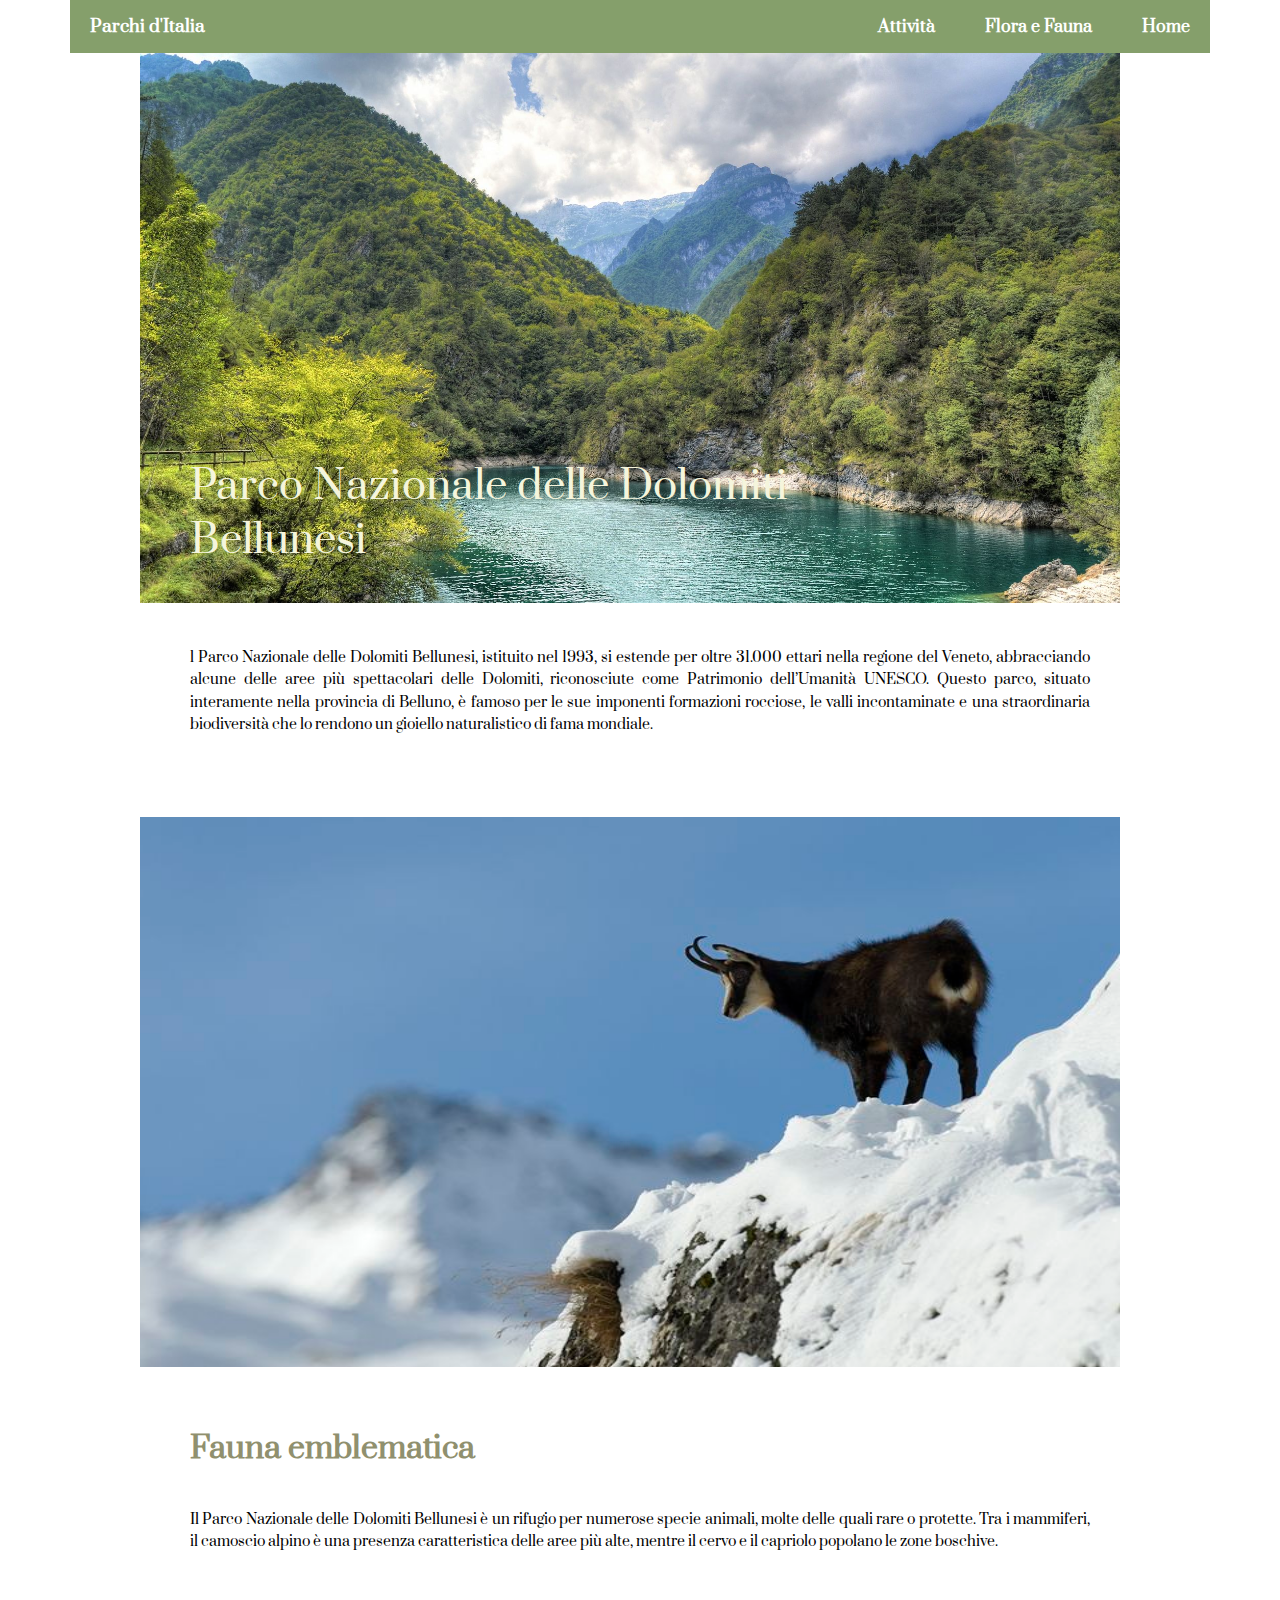
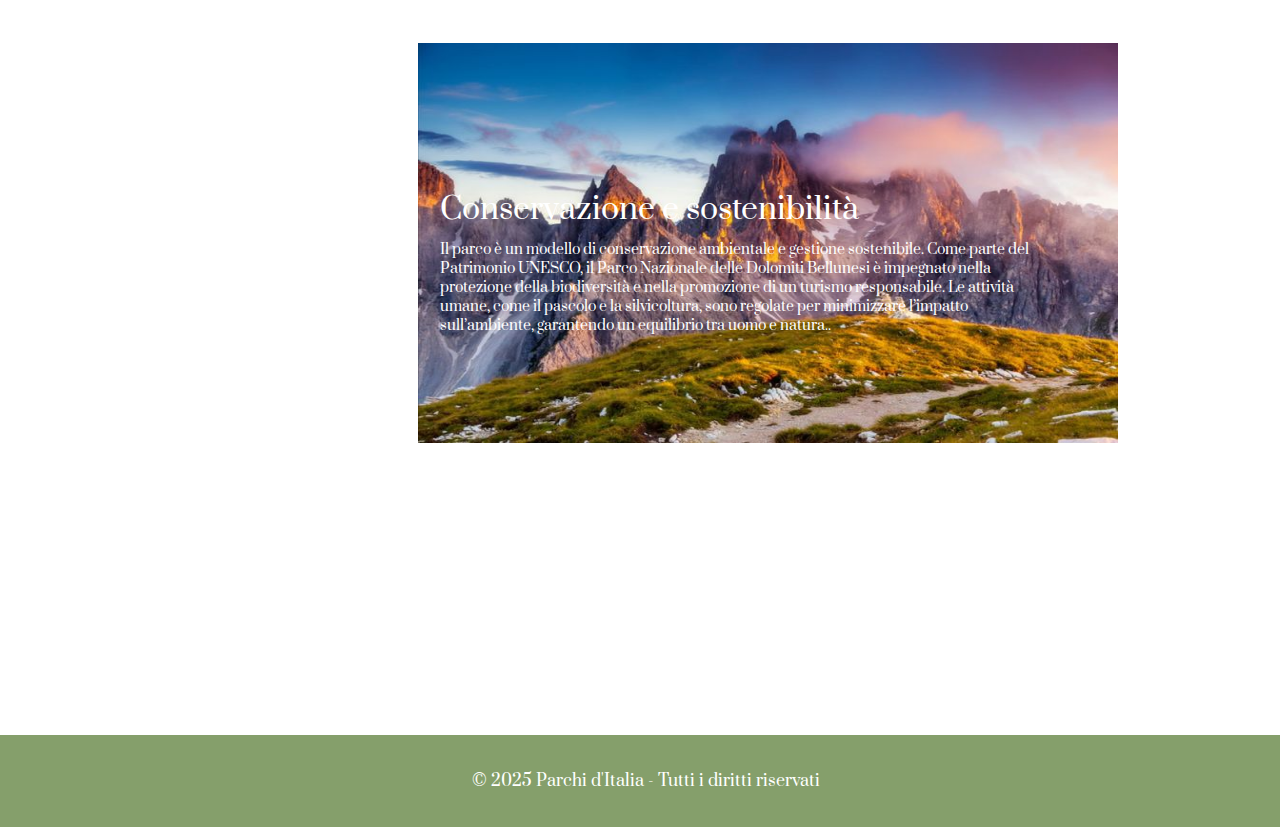
<file: dolomiti.html>
<!DOCTYPE html>
<html lang="it">
<head>
    <meta charset="UTF-8">
    <meta name="viewport" content="width=device-width, initial-scale=1.0">
    <title>Parchi d'Italia</title>
    <link rel="stylesheet" href="css/style.css">
    <link rel="preconnect" href="https://fonts.googleapis.com">
    <link rel="preconnect" href="https://fonts.gstatic.com" crossorigin>
    <link href="https://fonts.googleapis.com/css2?family=EB+Garamond:ital,wght@0,400..800;1,400..800&family=Prata&display=swap" rel="stylesheet">
</head>
<body>

    <header>
        <div class="logo">Parchi d'Italia</div>
        <nav>
            <ul>
                <li><a href="#">Attività</a></li>
                <li><a href="#">Flora e Fauna</a></li>
                <li><a href="index.html">Home</a></li>
            </ul>
        </nav>
    </header>

 <main>
    <img src="img/dolomiti-montagne.jpg" alt="dolomiti-montagne">
    <h1 class="Titolo-parco03">Parco Nazionale delle Dolomiti Bellunesi</h1>
    <p class="descrizione-parco03">l Parco Nazionale delle Dolomiti Bellunesi, istituito nel 1993, si estende per oltre 31.000 ettari nella regione del Veneto, abbracciando alcune delle aree più spettacolari delle Dolomiti, riconosciute come Patrimonio dell’Umanità UNESCO. Questo parco, situato interamente nella provincia di Belluno, è famoso per le sue imponenti formazioni rocciose, le valli incontaminate e una straordinaria biodiversità che lo rendono un gioiello naturalistico di fama mondiale.</p>
        <img src="img/camoscio-dolomiti.jpg" alt="camoscio-dolomiti">
    <h2 class="titolo-fauna03">Fauna emblematica</h2>
    <p class="Fauna01">Il Parco Nazionale delle Dolomiti Bellunesi è un rifugio per numerose specie animali, molte delle quali rare o protette. Tra i mammiferi, il camoscio alpino è una presenza caratteristica delle aree più alte, mentre il cervo e il capriolo popolano le zone boschive.</p>
    <img src="img/dolomiti.jpg" alt="dolomiti">
    <h3 class="conservazione03">Conservazione e sostenibilità</h3>
    <p class="testo03">Il parco è un modello di conservazione ambientale e gestione sostenibile. Come parte del Patrimonio UNESCO, il Parco Nazionale delle Dolomiti Bellunesi è impegnato nella protezione della biodiversità e nella promozione di un turismo responsabile. Le attività umane, come il pascolo e la silvicoltura, sono regolate per minimizzare l’impatto sull’ambiente, garantendo un equilibrio tra uomo e natura..</p>
 </main>  


<div class="footer">
    © 2025 Parchi d'Italia - Tutti i diritti riservati
</div>

</body>
</html>
</file>
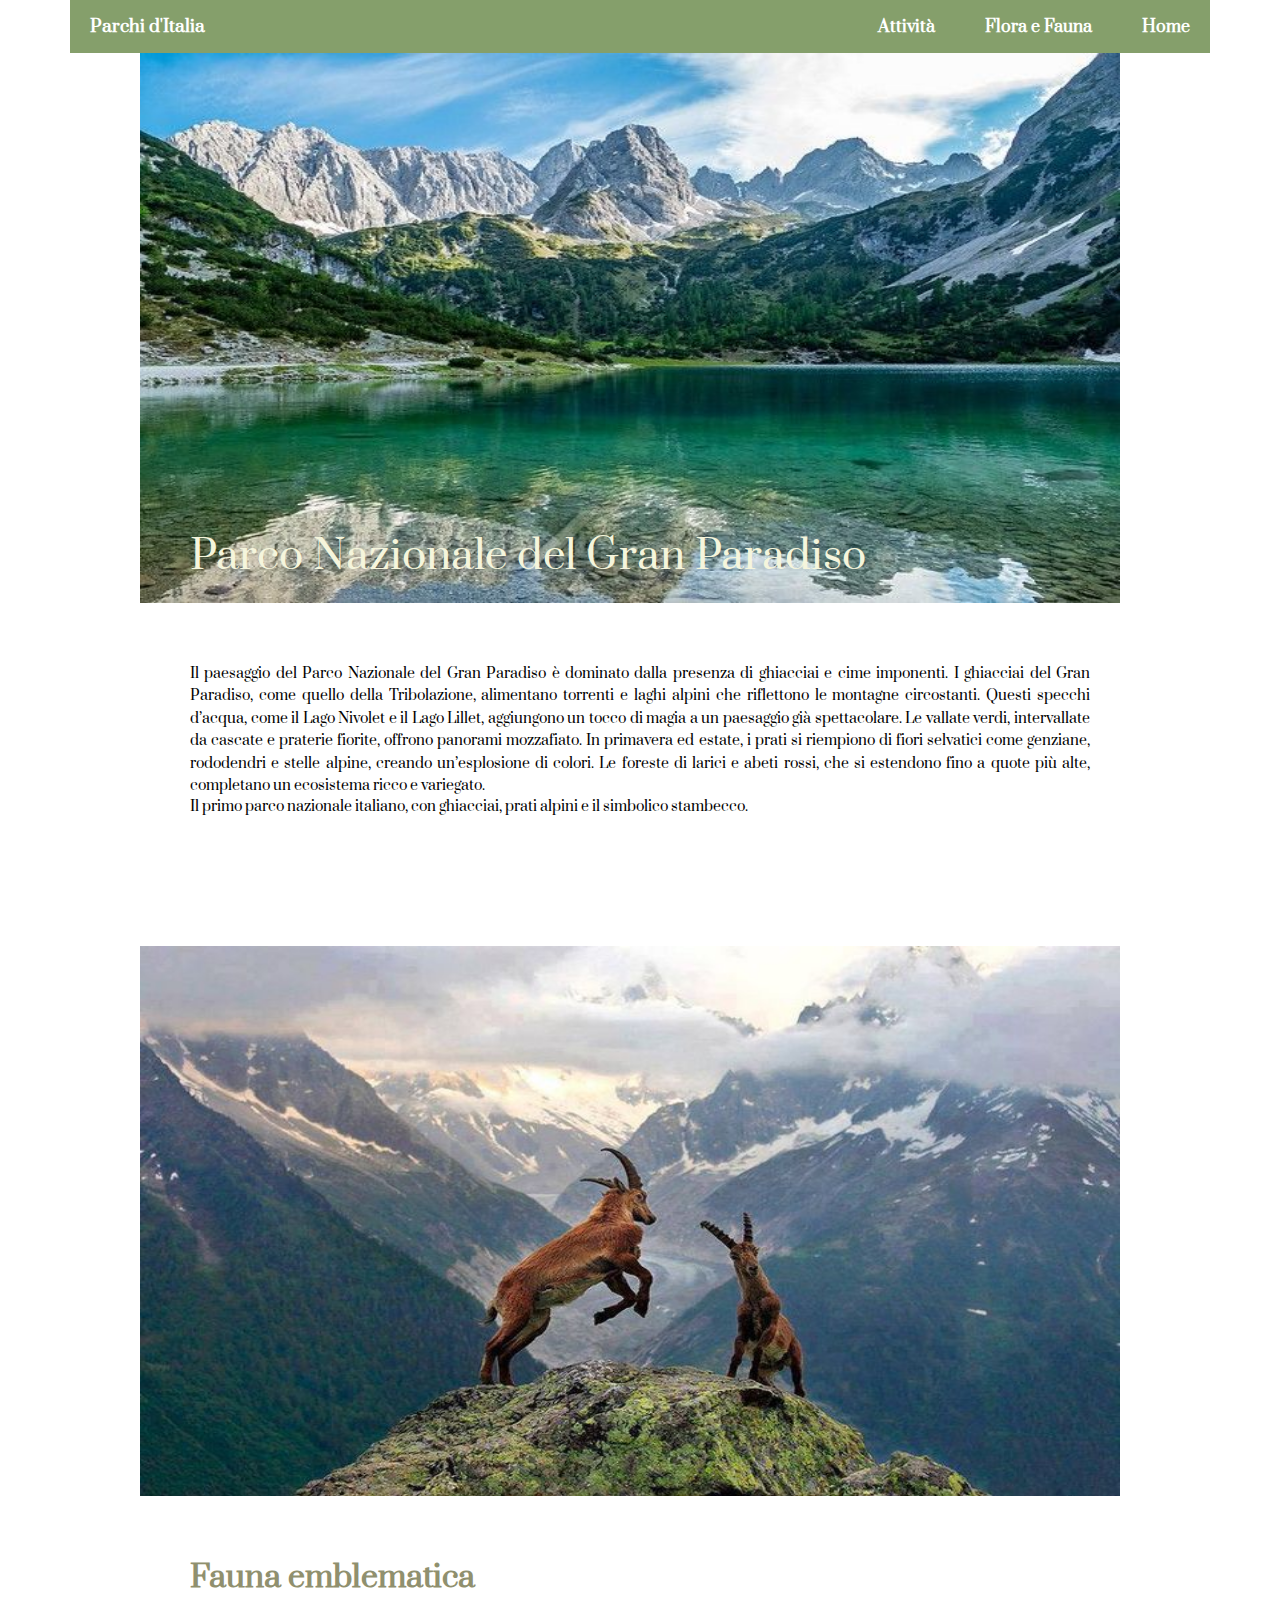
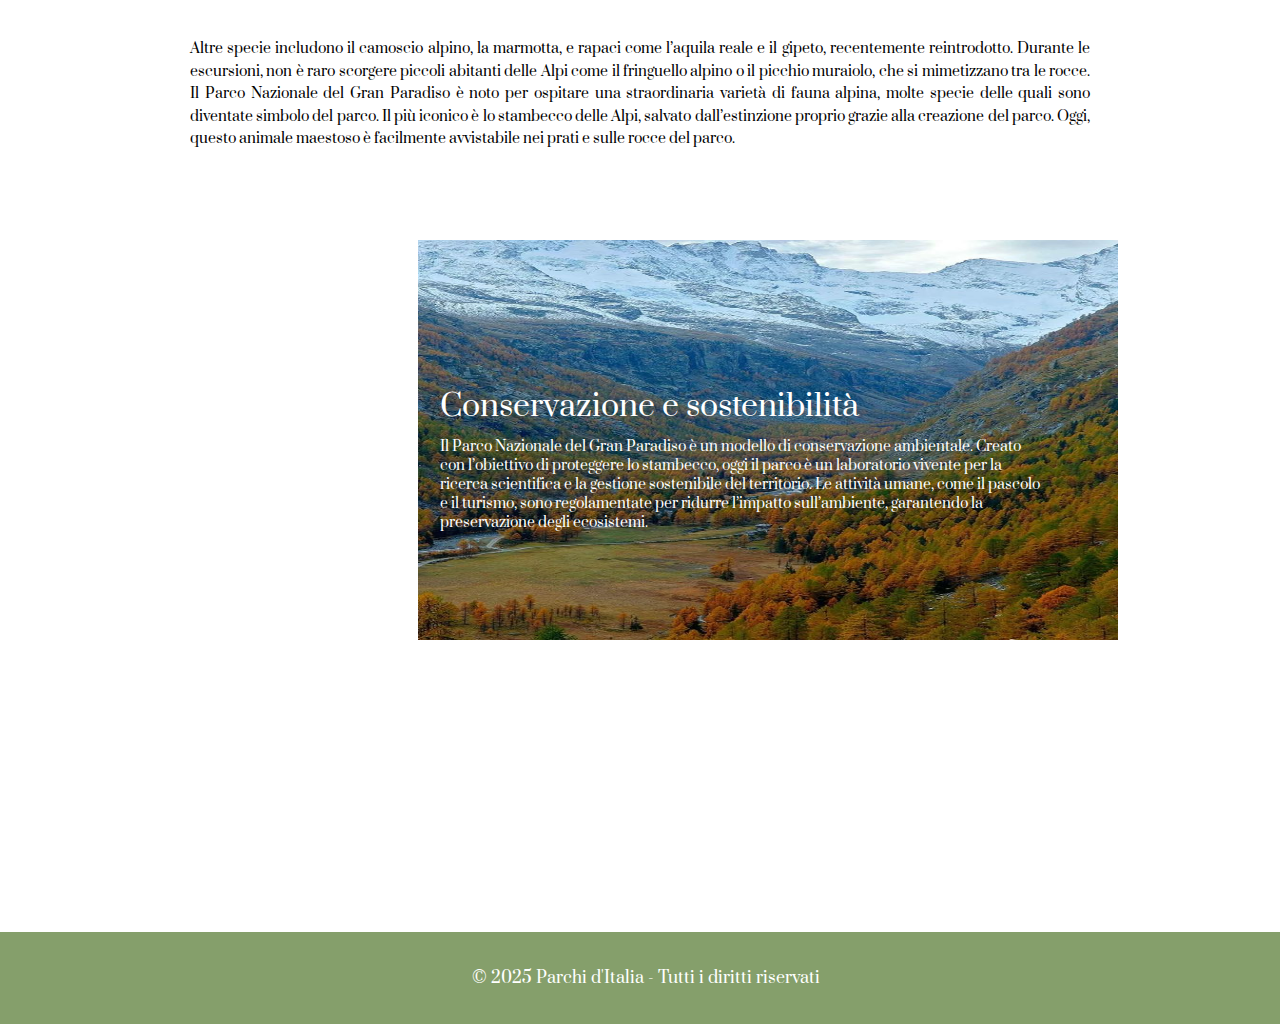
<file: nazionale.html>
<!DOCTYPE html>
<html lang="it">
<head>
    <meta charset="UTF-8">
    <meta name="viewport" content="width=device-width, initial-scale=1.0">
    <title>Parchi d'Italia</title>
    <link rel="stylesheet" href="css/style.css">
    <link rel="preconnect" href="https://fonts.googleapis.com">
    <link rel="preconnect" href="https://fonts.gstatic.com" crossorigin>
    <link href="https://fonts.googleapis.com/css2?family=EB+Garamond:ital,wght@0,400..800;1,400..800&family=Prata&display=swap" rel="stylesheet">
</head>
<body>

    <header>
        <div class="logo">Parchi d'Italia</div>
        <nav>
            <ul>
                <li><a href="#">Attività</a></li>
                <li><a href="#">Flora e Fauna</a></li>
                <li><a href="index.html">Home</a></li>
            </ul>
        </nav>
    </header>

 <main>
    <img src="img/montagne.jpg" alt="montagne">
    <h1 class="Titolo-parco01">Parco Nazionale del Gran Paradiso</h1>
    <p class="descrizione-parco01">Il paesaggio del Parco Nazionale del Gran Paradiso è dominato dalla presenza di ghiacciai e cime imponenti. I ghiacciai del Gran Paradiso, come quello della Tribolazione, alimentano torrenti e laghi alpini che riflettono le montagne circostanti. Questi specchi d’acqua, come il Lago Nivolet e il Lago Lillet, aggiungono un tocco di magia a un paesaggio già spettacolare.
        Le vallate verdi, intervallate da cascate e praterie fiorite, offrono panorami mozzafiato. In primavera ed estate, i prati si riempiono di fiori selvatici come genziane, rododendri e stelle alpine, creando un’esplosione di colori. Le foreste di larici e abeti rossi, che si estendono fino a quote più alte, completano un ecosistema ricco e variegato.</p>
    <p class="sottotitolo-parco01">Il primo parco nazionale italiano, con ghiacciai, prati alpini e il simbolico stambecco.</p>
        <img src="img/capre-montagna.jpg" alt="capre-montagna">
    <h2 class="titolo-fauna01">Fauna emblematica</h2>
    <p class="Fauna01">Altre specie includono il camoscio alpino, la marmotta, e rapaci come l’aquila reale e il gipeto, recentemente reintrodotto. Durante le escursioni, non è raro scorgere piccoli abitanti delle Alpi come il fringuello alpino o il picchio muraiolo, che si mimetizzano tra le rocce.
        Il Parco Nazionale del Gran Paradiso è noto per ospitare una straordinaria varietà di fauna alpina, molte specie delle quali sono diventate simbolo del parco. Il più iconico è lo stambecco delle Alpi, salvato dall’estinzione proprio grazie alla creazione del parco. Oggi, questo animale maestoso è facilmente avvistabile nei prati e sulle rocce del parco.</p>
    <img src="img/paradiso-montagna.jpg" alt="paradiso-montagna">
    <h3 class="conservazione01">Conservazione e sostenibilità</h3>
    <p class="testo01">Il Parco Nazionale del Gran Paradiso è un modello di conservazione ambientale. Creato con l’obiettivo di proteggere lo stambecco, oggi il parco è un laboratorio vivente per la ricerca scientifica e la gestione sostenibile del territorio. Le attività umane, come il pascolo e il turismo, sono regolamentate per ridurre l’impatto sull’ambiente, garantendo la preservazione degli ecosistemi.</p>
 </main>  


<div class="footer">
    © 2025 Parchi d'Italia - Tutti i diritti riservati
</div>

</body>
</html>
</file>
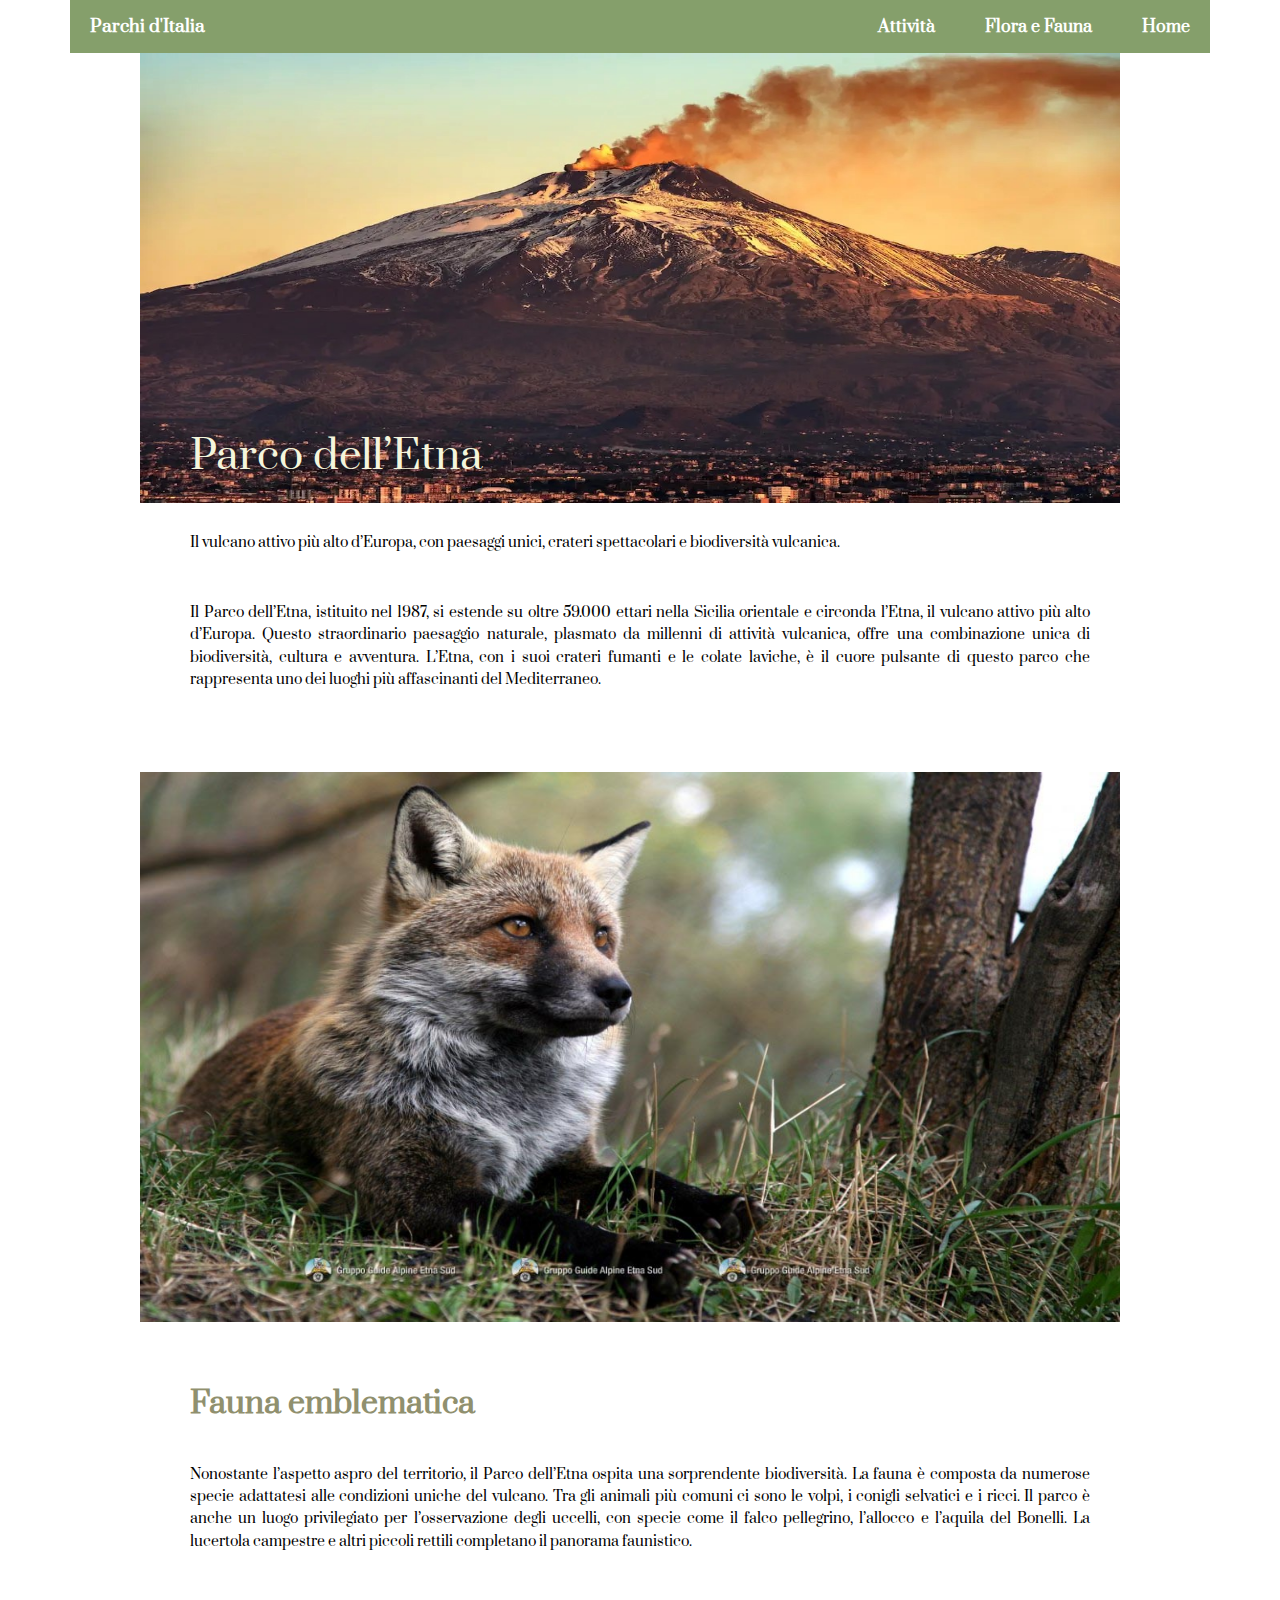
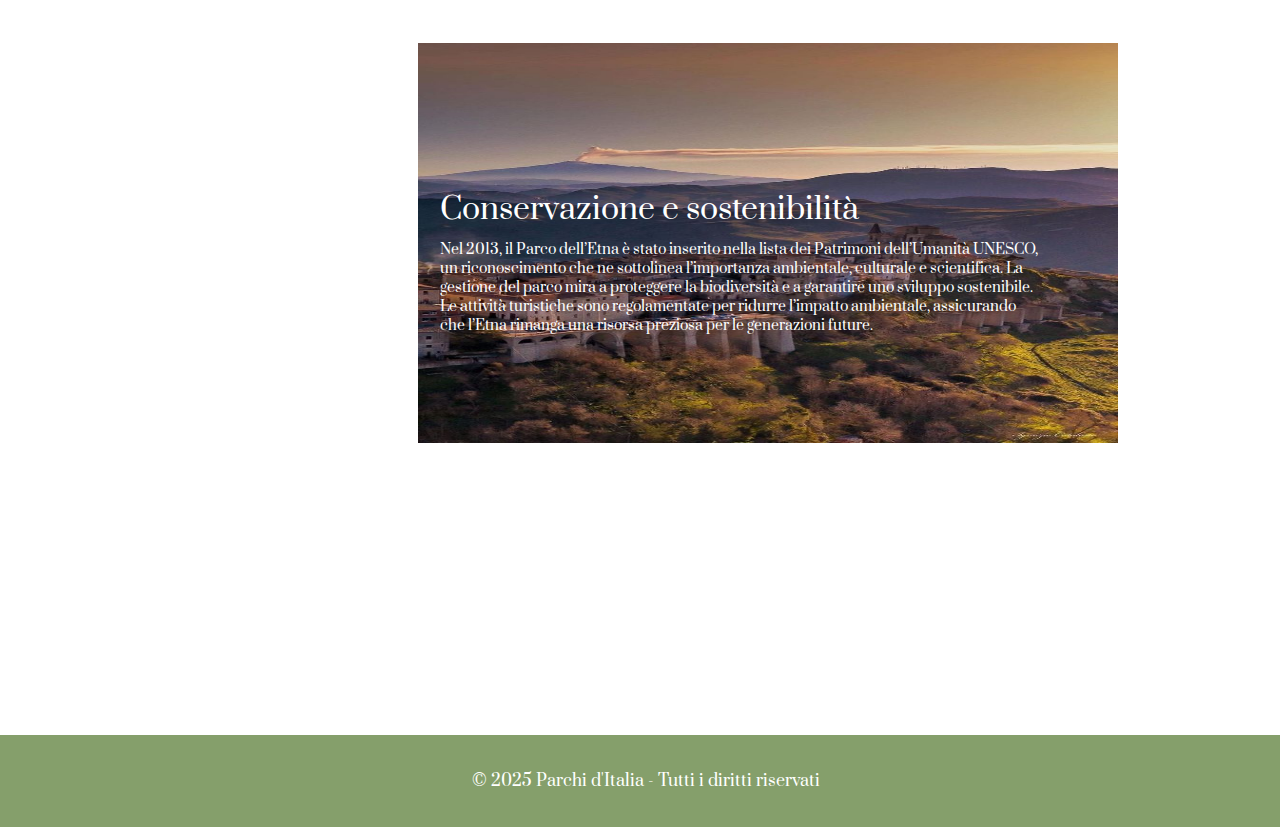
<file: parchi.html>
<!DOCTYPE html>
<html lang="it">
<head>
    <meta charset="UTF-8">
    <meta name="viewport" content="width=device-width, initial-scale=1.0">
    <title>Parchi d'Italia</title>
    <link rel="stylesheet" href="css/style.css">
    <link rel="preconnect" href="https://fonts.googleapis.com">
    <link rel="preconnect" href="https://fonts.gstatic.com" crossorigin>
    <link href="https://fonts.googleapis.com/css2?family=EB+Garamond:ital,wght@0,400..800;1,400..800&family=Prata&display=swap" rel="stylesheet">
</head>
<body>
    
    <header>
        <div class="logo">Parchi d'Italia</div>
        <nav>
            <ul>
                <li><a href="#">Attività</a></li>
                <li><a href="#">Flora e Fauna</a></li>
                <li><a href="index.html">Home</a></li>
            </ul>
        </nav>        
    </header>
    
<main>

    <img src="img/etna-montagna.jpg" alt="etna-montagna">
    <h1 class="Titolo-parco">Parco dell’Etna</h1>
    <p class="sottotitolo-parco">Il vulcano attivo più alto d’Europa, con paesaggi unici, crateri spettacolari e biodiversità vulcanica.</p>
    <p class="descrizione-parco">Il Parco dell’Etna, istituito nel 1987, si estende su oltre 59.000 ettari nella Sicilia orientale e circonda l’Etna, il vulcano attivo più alto d’Europa. Questo straordinario paesaggio naturale, plasmato da millenni di attività vulcanica, offre una combinazione unica di biodiversità, cultura e avventura. L’Etna, con i suoi crateri fumanti e le colate laviche, è il cuore pulsante di questo parco che rappresenta uno dei luoghi più affascinanti del Mediterraneo.</p>
    <img src="img/volpe.jpg" alt="volpe">
    <h2 class="titolo-fauna">Fauna emblematica</h2>
    <p class="Fauna">Nonostante l’aspetto aspro del territorio, il Parco dell’Etna ospita una sorprendente biodiversità. La fauna è composta da numerose specie adattatesi alle condizioni uniche del vulcano. Tra gli animali più comuni ci sono le volpi, i conigli selvatici e i ricci. Il parco è anche un luogo privilegiato per l’osservazione degli uccelli, con specie come il falco pellegrino, l’allocco e l’aquila del Bonelli. La lucertola campestre e altri piccoli rettili completano il panorama faunistico.</p>
    <img src="img/borgo.jpg" alt="borgo">
    <h3 class="conservazione">Conservazione e sostenibilità</h3>
    <p class="testo">Nel 2013, il Parco dell’Etna è stato inserito nella lista dei Patrimoni dell’Umanità UNESCO, un riconoscimento che ne sottolinea l’importanza ambientale, culturale e scientifica. La gestione del parco mira a proteggere la biodiversità e a garantire uno sviluppo sostenibile. Le attività turistiche sono regolamentate per ridurre l’impatto ambientale, assicurando che l’Etna rimanga una risorsa preziosa per le generazioni future.</p>
    
</main>
    


<div class="footer">
    © 2025 Parchi d'Italia - Tutti i diritti riservati
</div>

</body>
</html>
</file>
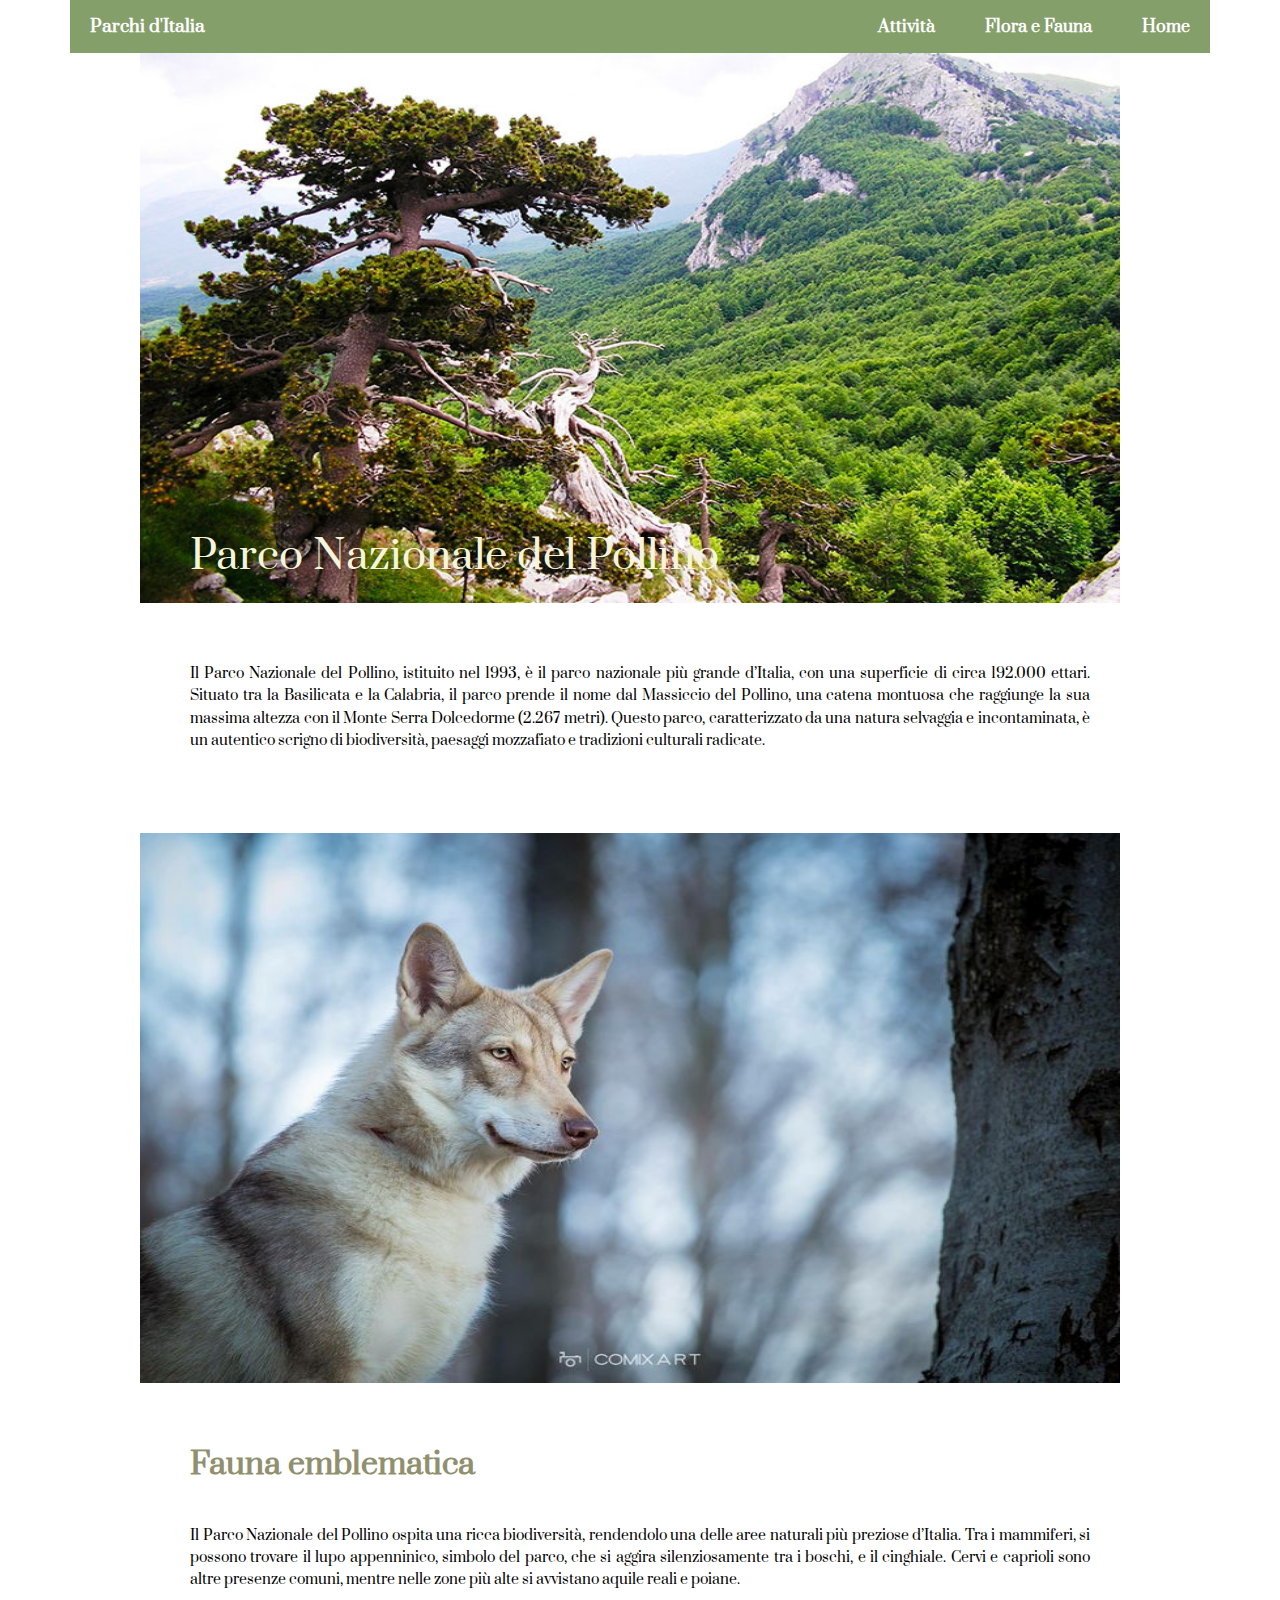
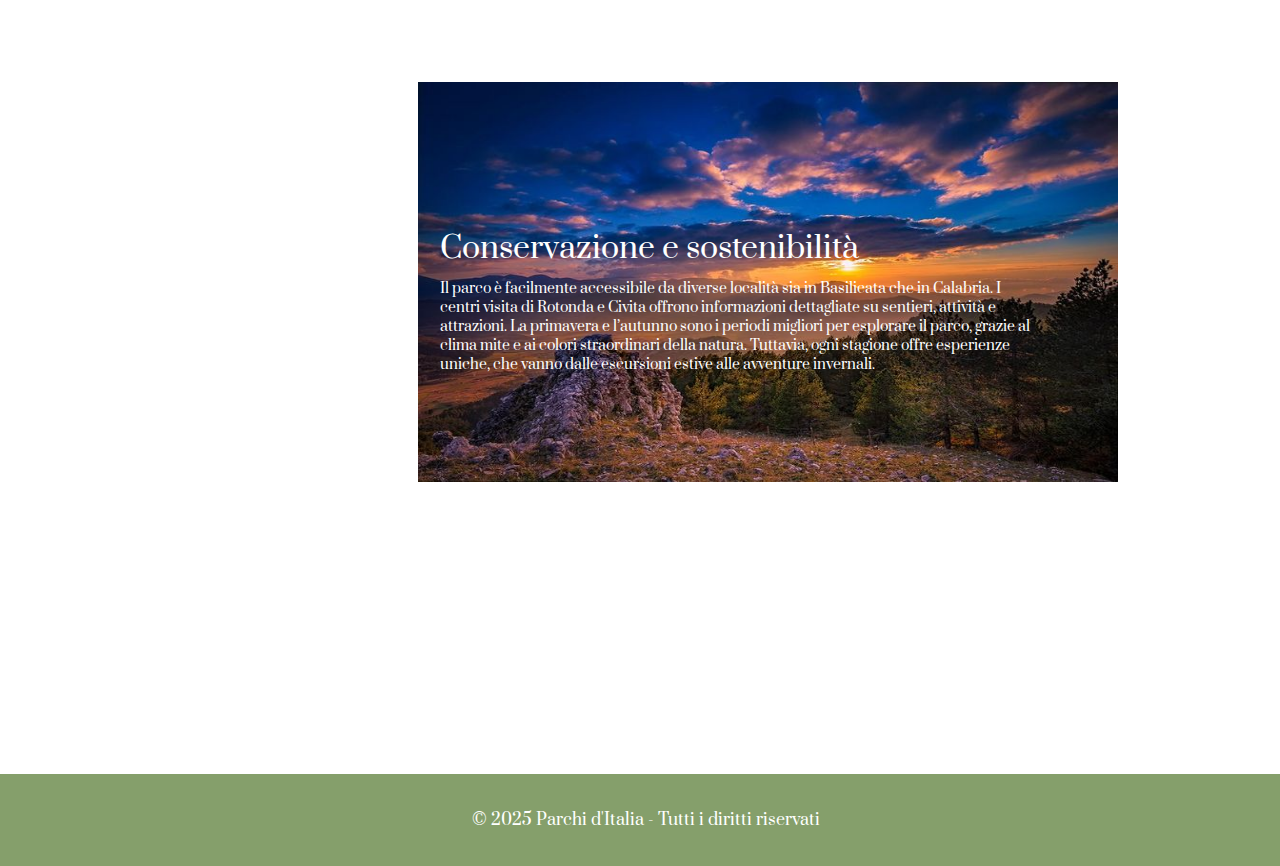
<file: pollino.html>
<!DOCTYPE html>
<html lang="it">
<head>
    <meta charset="UTF-8">
    <meta name="viewport" content="width=device-width, initial-scale=1.0">
    <title>Parchi d'Italia</title>
    <link rel="stylesheet" href="css/style.css">
    <link rel="preconnect" href="https://fonts.googleapis.com">
    <link rel="preconnect" href="https://fonts.gstatic.com" crossorigin>
    <link href="https://fonts.googleapis.com/css2?family=EB+Garamond:ital,wght@0,400..800;1,400..800&family=Prata&display=swap" rel="stylesheet">
</head>
<body>

    <header>
        <div class="logo">Parchi d'Italia</div>
        <nav>
            <ul>
                <li><a href="#">Attività</a></li>
                <li><a href="#">Flora e Fauna</a></li>
                <li><a href="index.html">Home</a></li>
            </ul>
        </nav>
    </header>

 <main>
    <img src="img/parco.jpg" alt="parco">
    <h1 class="Titolo-parco02">Parco Nazionale del Pollino</h1>
    <p class="descrizione-parco02">Il Parco Nazionale del Pollino, istituito nel 1993, è il parco nazionale più grande d’Italia, con una superficie di circa 192.000 ettari. Situato tra la Basilicata e la Calabria, il parco prende il nome dal Massiccio del Pollino, una catena montuosa che raggiunge la sua massima altezza con il Monte Serra Dolcedorme (2.267 metri). Questo parco, caratterizzato da una natura selvaggia e incontaminata, è un autentico scrigno di biodiversità, paesaggi mozzafiato e tradizioni culturali radicate.</p>
    
        <img src="img/lupo.jpg" alt="lupo">

    <h2 class="titolo-fauna02">Fauna emblematica</h2>
    <p class="Fauna01">Il Parco Nazionale del Pollino ospita una ricca biodiversità, rendendolo una delle aree naturali più preziose d’Italia. Tra i mammiferi, si possono trovare il lupo appenninico, simbolo del parco, che si aggira silenziosamente tra i boschi, e il cinghiale. Cervi e caprioli sono altre presenze comuni, mentre nelle zone più alte si avvistano aquile reali e poiane.</p>
    <img src="img/pollino-montagna.jpg" alt="pollino-montagna">
    <h3 class="conservazione02">Conservazione e sostenibilità</h3>
    <p class="testo02">Il parco è facilmente accessibile da diverse località sia in Basilicata che in Calabria. I centri visita di Rotonda e Civita offrono informazioni dettagliate su sentieri, attività e attrazioni. La primavera e l’autunno sono i periodi migliori per esplorare il parco, grazie al clima mite e ai colori straordinari della natura. Tuttavia, ogni stagione offre esperienze uniche, che vanno dalle escursioni estive alle avventure invernali.</p>
 </main>  


<div class="footer">
    © 2025 Parchi d'Italia - Tutti i diritti riservati
</div>

</body>
</html>
</file>
<file: css/style.css>
html {
    box-sizing: border-box;
}

body {
    margin: 0;
    font-family: "Prata", serif;
}

header {
    background-color: #859F6B;
    color: white;
    display: flex;
    justify-content: space-between;
    align-items: center;
    padding: 15px 20px;
    max-width: 1100px;
    margin: 0 auto;
}

.logo {
    font-size: 17px;
    font-weight: bold;
}

nav ul {
    list-style: none;
    margin: 0;
    padding: 0;
    display: flex;
}

nav ul li {
    margin-left: 50px;
}

nav ul li a {
    text-decoration: none;
    color: white;
    font-size: 16px;
    font-weight: bold;
} 

h1 {
    font-size: 40px;
    color: #90906E;
    max-width: 1100px;
    margin: 0 auto;
    margin: 30px 240px;
    font-weight: 400;
}

h2 {
    font-size: 17px;
    color: #6D794E;
    max-width: 1100px;
    margin: 0 auto;
    margin: -10px 240px;
}


h3 {
    font-size: 15px;
    color: black;
    max-width: 1100px;
    margin: 0 auto;
    margin: 30px 240px;
    font-weight: 500;
}

img[alt="deep-forest"] { 
    height: 370px;
    width: 980px;
    margin-left: 250px;
}

img[alt="etna-montagna"] { 
    height: 450px;
    width: 980px;
    margin-left: 50px;
}

.Titolo-parco {
    margin-top: -80px;  
    color: #F5F5DC; 
    margin-left: 100px; 
}

.sottotitolo-parco {
    font-size: 14px;
    color: #000000;
    text-align: justify; 
    max-width: 900px;
    margin: 0 auto;
    margin-top: 50px; 
}

.descrizione-parco {
    font-size: 14px;
    color: #000000;
    line-height: 1.6;
    text-align: justify;
    max-width: 900px;
    margin: 0 auto;
    position: relative;
    top: 50px;
}

img[alt="volpe"] {
    height: 550px;
    width: 980px;
    margin-left: 50px;
    margin-top: 130px; 
}

.titolo-fauna {
    font-size: 30px;
    color: #90906E;
    max-width: 900px;
    margin: 0 auto;
    text-align: justify;
    margin-top: 55px; 
}

.Fauna {
    font-size: 14px;
    color: #000000;
    line-height: 1.6;
    text-align: justify;
    max-width: 900px;
    margin: 0 auto;
    position: relative;
    top: 40px;
} 

img[alt="borgo"] {
    height: 400px;
    width: 700px;
    margin-left: 328px;
    margin-top: 130px; 
}

.conservazione {
    font-size: 30px;
    color: #FFFFFF;
    margin-left: 350px;
    margin-top: -260px;
}

.testo {
    font-size: 14px;
    color: #ffffff;
    margin-left: 350px;
    margin-top: -20px;
    max-width: 600px;
}

.footer {
    background-color: #859F6B; 
    color: white; 
    text-align: center; 
    padding: 35px; 
    position: relative; 
    bottom: 0;
    width: 95.4%; 
    margin-top: 400px;
}

img[alt="montagne"] { 
    height: 550px;
    width: 980px;
    margin-left: 50px;
}

.Titolo-parco01 {
    margin-top: -80px;  
    color: #F5F5DC; 
    margin-left: 100px; 
}

.sottotitolo-parco01 {
    font-size: 14px;
    color: #000000;
    text-align: justify; 
    max-width: 900px;
    margin: 0 auto;
    margin-top: 50px; 
}

.descrizione-parco01 {
    font-size: 14px;
    color: #000000;
    line-height: 1.6;
    text-align: justify;
    max-width: 900px;
    margin: 0 auto;
    position: relative;
    top: 50px;
}

img[alt="capre-montagna"] {
    height: 550px;
    width: 980px;
    margin-left: 50px;
    margin-top: 130px; 
}

.titolo-fauna01 {
    font-size: 30px;
    color: #90906E;
    max-width: 900px;
    margin: 0 auto;
    text-align: justify;
    margin-top: 55px; 
}

.Fauna01 {
    font-size: 14px;
    color: #000000;
    line-height: 1.6;
    text-align: justify;
    max-width: 900px;
    margin: 0 auto;
    position: relative;
    top: 40px;
} 

img[alt="paradiso-montagna"] {
    height: 400px;
    width: 700px;
    margin-left: 328px;
    margin-top: 130px; 
}

.conservazione01 {
    font-size: 30px;
    color: #FFFFFF;
    margin-left: 350px;
    margin-top: -260px;
}

.testo01 {
    font-size: 14px;
    color: #ffffff;
    margin-left: 350px;
    margin-top: -20px;
    max-width: 600px;
}

.footer {
    background-color: #859F6B; 
    color: white; 
    text-align: center; 
    padding: 35px; 
    position: relative; 
    bottom: 0;
    width: 95.4%; 
    margin-top: 400px;
}

img[alt="parco"] { 
    height: 550px;
    width: 980px;
    margin-left: 50px;
}

.Titolo-parco02 {
    margin-top: -80px;  
    color: #F5F5DC; 
    margin-left: 100px; 
}


.descrizione-parco02 {
    font-size: 14px;
    color: #000000;
    line-height: 1.6;
    text-align: justify;
    max-width: 900px;
    margin: 0 auto;
    position: relative;
    top: 50px;
}

img[alt="lupo"] {
    height: 550px;
    width: 980px;
    margin-left: 50px;
    margin-top: 130px; 
}

.titolo-fauna02 {
    font-size: 30px;
    color: #90906E;
    max-width: 900px;
    margin: 0 auto;
    text-align: justify;
    margin-top: 55px; 
}

.Fauna02 {
    font-size: 14px;
    color: #000000;
    line-height: 1.6;
    text-align: justify;
    max-width: 900px;
    margin: 0 auto;
    position: relative;
    top: 40px;
} 

img[alt="pollino-montagna"] {
    height: 400px;
    width: 700px;
    margin-left: 328px;
    margin-top: 130px; 
}

.conservazione02 {
    font-size: 30px;
    color: #FFFFFF;
    margin-left: 350px;
    margin-top: -260px;
}

.testo02 {
    font-size: 14px;
    color: #ffffff;
    margin-left: 350px;
    margin-top: -20px;
    max-width: 600px;
}

.footer {
    background-color: #859F6B; 
    color: white; 
    text-align: center; 
    padding: 35px; 
    position: relative; 
    bottom: 0;
    width: 95.4%; 
    margin-top: 400px;
}

img[alt="dolomiti-montagne"] { 
    height: 550px;
    width: 980px;
    margin-left: 50px;
}

.Titolo-parco03 {
    margin-top: -150px;  
    color: #F5F5DC; 
    margin-left: 100px; 
}


.descrizione-parco03 {
    font-size: 14px;
    color: #000000;
    line-height: 1.6;
    text-align: justify;
    max-width: 900px;
    margin: 0 auto;
    position: relative;
    top: 50px;
}

img[alt="camoscio-dolomiti"] {
    height: 550px;
    width: 980px;
    margin-left: 50px;
    margin-top: 130px; 
}

.titolo-fauna03 {
    font-size: 30px;
    color: #90906E;
    max-width: 900px;
    margin: 0 auto;
    text-align: justify;
    margin-top: 55px; 
}

.Fauna03 {
    font-size: 14px;
    color: #000000;
    line-height: 1.6;
    text-align: justify;
    max-width: 900px;
    margin: 0 auto;
    position: relative;
    top: 40px;
} 

img[alt="dolomiti"] {
    height: 400px;
    width: 700px;
    margin-left: 328px;
    margin-top: 130px; 
}

.conservazione03 {
    font-size: 30px;
    color: #FFFFFF;
    margin-left: 350px;
    margin-top: -260px;
}

.testo03 {
    font-size: 14px;
    color: #ffffff;
    margin-left: 350px;
    margin-top: -20px;
    max-width: 600px;
}

.footer {
    background-color: #859F6B; 
    color: white; 
    text-align: center; 
    padding: 35px; 
    position: relative; 
    bottom: 0;
    width: 95.4%; 
    margin-top: 400px;
}

h4 {
    font-size: 15px;
    color: black;
    max-width: 1100px;
    margin: 0 auto;
    margin: 50px 240px;
    font-weight: 500;
}

main {
    max-width: 1100px;
    margin:auto
    
}

.parchi h5, .parchi p {
    padding: 0;
    font-size: 15px;
    font-weight: 500;
    font-family: "Libre Franklin", sans-serif;
    font-optical-sizing: auto;
    font-weight: <weight>;
    font-style: normal;
}

.grid {
    margin-left: 70px;
    display: grid;
    grid-template-columns: repeat(2, 1fr);
    gap: 50px
    
}

.grid .item img {
    height: 300px;
    width: 390px;
    object-fit: cover;
}

.footer {
    background-color: #859F6B; 
    color: white; 
    text-align: center; 
    padding: 35px; 
    position: relative; 
    bottom: 0;
    width: 95.4%; 
}

@media screen and (max-width: 1024px) {
    header {
        flex-direction: column;
        text-align: center;
    }

    nav ul {
        flex-direction: column;
        align-items: center;
    }

    nav ul li {
        margin: 10px 0;
    }

    h1, h2, h3, h4 {
        margin: 20px;
        text-align: center;
    }

    img {
        max-width: 100%;
        height: auto;
        display: block; 
        object-fit: cover;
    }
    
    .grid {
        grid-template-columns: 1fr;
        margin-left: 0;
    }

    .footer {
        width: 100%;
    }
}

@media screen and (max-width: 768px) {
    h1 {
        font-size: 28px;
    }

    h2, h3 {
        font-size: 16px;
    }

    .descrizione-parco, .Fauna, .testo {
        font-size: 13px;
    }

    .grid .item img {
        height: auto;
        width: 100%;
    }
}
</file>
